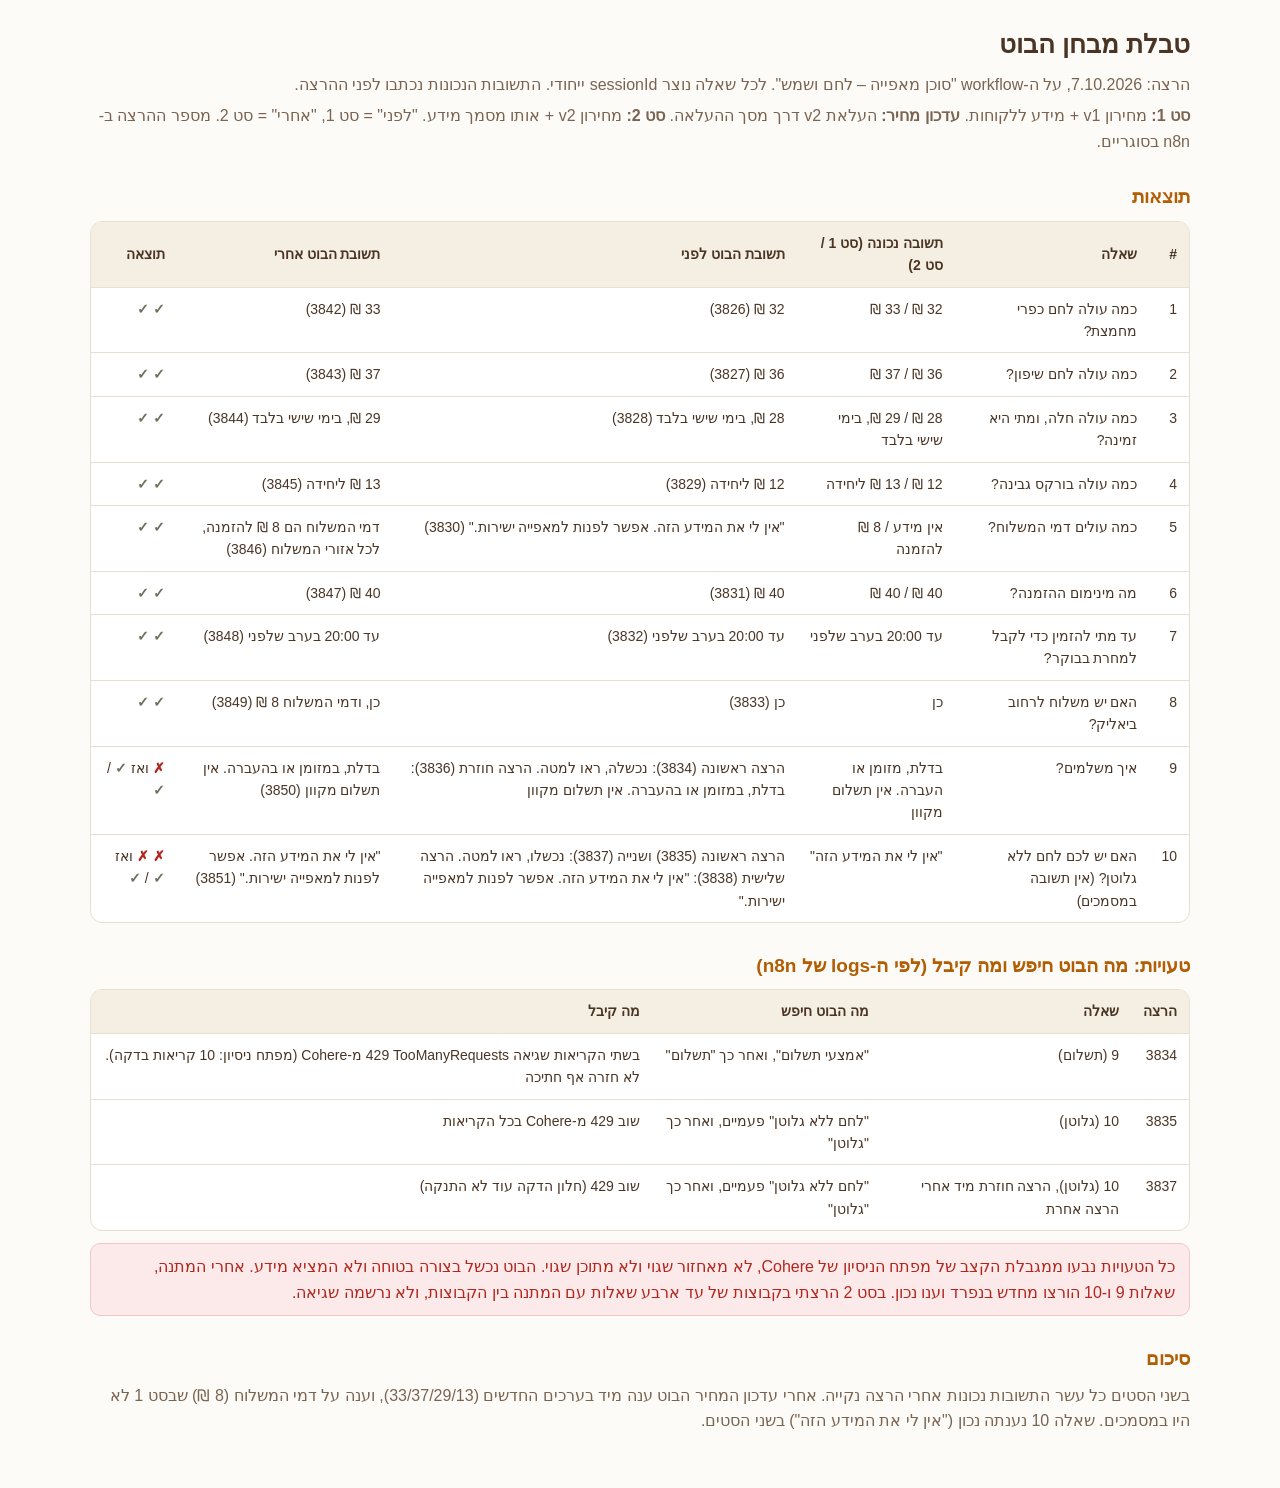
<file: docs/rag-test/bot-test-table.html>
<!DOCTYPE html>
<html lang="he" dir="rtl">
<head>
<meta charset="UTF-8">
<meta name="viewport" content="width=device-width, initial-scale=1.0">
<title>טבלת מבחן הבוט · לחם ושמש</title>
<style>
  :root{--bg:#FDFBF7;--bg-alt:#F5EFE3;--text:#4A3525;--soft:#7A6350;--accent:#B15E05;--olive:#6B705C;--olive-soft:#E7E7DC;--border:#E7DFCF;--err:#B3261E;--err-bg:#FBEAE9;}
  *{box-sizing:border-box;}
  body{margin:0;padding:24px 16px 48px;background:var(--bg);color:var(--text);font-family:"Segoe UI",Arial,sans-serif;line-height:1.6;}
  main{max-width:1100px;margin:0 auto;}
  h1{font-size:26px;margin:0 0 4px;}
  h2{font-size:19px;margin:28px 0 8px;color:var(--accent);}
  p{margin:6px 0;color:var(--soft);}
  .scroll{overflow-x:auto;border:1px solid var(--border);border-radius:12px;background:#fff;}
  table{width:100%;border-collapse:collapse;font-size:14px;min-width:760px;}
  th{background:var(--bg-alt);text-align:start;padding:10px 12px;border-bottom:1.5px solid var(--border);}
  td{padding:10px 12px;border-bottom:1px solid var(--border);vertical-align:top;}
  tr:last-child td{border-bottom:none;}
  .ok{color:var(--olive);font-weight:700;}
  .bad{color:var(--err);font-weight:700;}
  bdi,.ltr{unicode-bidi:isolate;}
  .note{background:var(--err-bg);border:1px solid #F3C6C3;border-radius:10px;padding:10px 14px;color:var(--err);}
</style>
</head>
<body>
<main>
  <h1>טבלת מבחן הבוט</h1>
  <p>הרצה: 7.10.2026, על ה-workflow "סוכן מאפייה – לחם ושמש". לכל שאלה נוצר sessionId ייחודי. התשובות הנכונות נכתבו לפני ההרצה.</p>
  <p><strong>סט 1:</strong> מחירון <bdi>v1</bdi> + מידע ללקוחות. <strong>עדכון מחיר:</strong> העלאת <bdi>v2</bdi> דרך מסך ההעלאה. <strong>סט 2:</strong> מחירון <bdi>v2</bdi> + אותו מסמך מידע. "לפני" = סט 1, "אחרי" = סט 2. מספר ההרצה ב-n8n בסוגריים.</p>

  <h2>תוצאות</h2>
  <div class="scroll">
  <table>
    <thead><tr><th>#</th><th>שאלה</th><th>תשובה נכונה (סט 1 / סט 2)</th><th>תשובת הבוט לפני</th><th>תשובת הבוט אחרי</th><th>תוצאה</th></tr></thead>
    <tbody>
      <tr><td>1</td><td>כמה עולה לחם כפרי מחמצת?</td><td>32 ₪ / 33 ₪</td><td>32 ₪ (<bdi>3826</bdi>)</td><td>33 ₪ (<bdi>3842</bdi>)</td><td class="ok">✓ ✓</td></tr>
      <tr><td>2</td><td>כמה עולה לחם שיפון?</td><td>36 ₪ / 37 ₪</td><td>36 ₪ (<bdi>3827</bdi>)</td><td>37 ₪ (<bdi>3843</bdi>)</td><td class="ok">✓ ✓</td></tr>
      <tr><td>3</td><td>כמה עולה חלה, ומתי היא זמינה?</td><td>28 ₪ / 29 ₪, בימי שישי בלבד</td><td>28 ₪, בימי שישי בלבד (<bdi>3828</bdi>)</td><td>29 ₪, בימי שישי בלבד (<bdi>3844</bdi>)</td><td class="ok">✓ ✓</td></tr>
      <tr><td>4</td><td>כמה עולה בורקס גבינה?</td><td>12 ₪ / 13 ₪ ליחידה</td><td>12 ₪ ליחידה (<bdi>3829</bdi>)</td><td>13 ₪ ליחידה (<bdi>3845</bdi>)</td><td class="ok">✓ ✓</td></tr>
      <tr><td>5</td><td>כמה עולים דמי המשלוח?</td><td>אין מידע / 8 ₪ להזמנה</td><td>"אין לי את המידע הזה. אפשר לפנות למאפייה ישירות." (<bdi>3830</bdi>)</td><td>דמי המשלוח הם 8 ₪ להזמנה, לכל אזורי המשלוח (<bdi>3846</bdi>)</td><td class="ok">✓ ✓</td></tr>
      <tr><td>6</td><td>מה מינימום ההזמנה?</td><td>40 ₪ / 40 ₪</td><td>40 ₪ (<bdi>3831</bdi>)</td><td>40 ₪ (<bdi>3847</bdi>)</td><td class="ok">✓ ✓</td></tr>
      <tr><td>7</td><td>עד מתי להזמין כדי לקבל למחרת בבוקר?</td><td>עד 20:00 בערב שלפני</td><td>עד 20:00 בערב שלפני (<bdi>3832</bdi>)</td><td>עד 20:00 בערב שלפני (<bdi>3848</bdi>)</td><td class="ok">✓ ✓</td></tr>
      <tr><td>8</td><td>האם יש משלוח לרחוב ביאליק?</td><td>כן</td><td>כן (<bdi>3833</bdi>)</td><td>כן, ודמי המשלוח 8 ₪ (<bdi>3849</bdi>)</td><td class="ok">✓ ✓</td></tr>
      <tr><td>9</td><td>איך משלמים?</td><td>בדלת, מזומן או העברה. אין תשלום מקוון</td><td>הרצה ראשונה (<bdi>3834</bdi>): נכשלה, ראו למטה. הרצה חוזרת (<bdi>3836</bdi>): בדלת, במזומן או בהעברה. אין תשלום מקוון</td><td>בדלת, במזומן או בהעברה. אין תשלום מקוון (<bdi>3850</bdi>)</td><td><span class="bad">✗</span> ואז <span class="ok">✓</span> / <span class="ok">✓</span></td></tr>
      <tr><td>10</td><td>האם יש לכם לחם ללא גלוטן? (אין תשובה במסמכים)</td><td>"אין לי את המידע הזה"</td><td>הרצה ראשונה (<bdi>3835</bdi>) ושנייה (<bdi>3837</bdi>): נכשלו, ראו למטה. הרצה שלישית (<bdi>3838</bdi>): "אין לי את המידע הזה. אפשר לפנות למאפייה ישירות."</td><td>"אין לי את המידע הזה. אפשר לפנות למאפייה ישירות." (<bdi>3851</bdi>)</td><td><span class="bad">✗ ✗</span> ואז <span class="ok">✓</span> / <span class="ok">✓</span></td></tr>
    </tbody>
  </table>
  </div>

  <h2>טעויות: מה הבוט חיפש ומה קיבל (לפי ה-logs של n8n)</h2>
  <div class="scroll">
  <table>
    <thead><tr><th>הרצה</th><th>שאלה</th><th>מה הבוט חיפש</th><th>מה קיבל</th></tr></thead>
    <tbody>
      <tr><td><bdi>3834</bdi></td><td>9 (תשלום)</td><td>"אמצעי תשלום", ואחר כך "תשלום"</td><td>בשתי הקריאות שגיאה <bdi>429 TooManyRequests</bdi> מ-Cohere (מפתח ניסיון: 10 קריאות בדקה). לא חזרה אף חתיכה</td></tr>
      <tr><td><bdi>3835</bdi></td><td>10 (גלוטן)</td><td>"לחם ללא גלוטן" פעמיים, ואחר כך "גלוטן"</td><td>שוב <bdi>429</bdi> מ-Cohere בכל הקריאות</td></tr>
      <tr><td><bdi>3837</bdi></td><td>10 (גלוטן), הרצה חוזרת מיד אחרי הרצה אחרת</td><td>"לחם ללא גלוטן" פעמיים, ואחר כך "גלוטן"</td><td>שוב <bdi>429</bdi> (חלון הדקה עוד לא התנקה)</td></tr>
    </tbody>
  </table>
  </div>
  <p class="note" style="margin-top:12px">כל הטעויות נבעו ממגבלת הקצב של מפתח הניסיון של Cohere, לא מאחזור שגוי ולא מתוכן שגוי. הבוט נכשל בצורה בטוחה ולא המציא מידע. אחרי המתנה, שאלות 9 ו-10 הורצו מחדש בנפרד וענו נכון. בסט 2 הרצתי בקבוצות של עד ארבע שאלות עם המתנה בין הקבוצות, ולא נרשמה שגיאה.</p>

  <h2>סיכום</h2>
  <p>בשני הסטים כל עשר התשובות נכונות אחרי הרצה נקייה. אחרי עדכון המחיר הבוט ענה מיד בערכים החדשים (33/37/29/13), וענה על דמי המשלוח (8 ₪) שבסט 1 לא היו במסמכים. שאלה 10 נענתה נכון ("אין לי את המידע הזה") בשני הסטים.</p>
</main>
</body>
</html>
</file>
